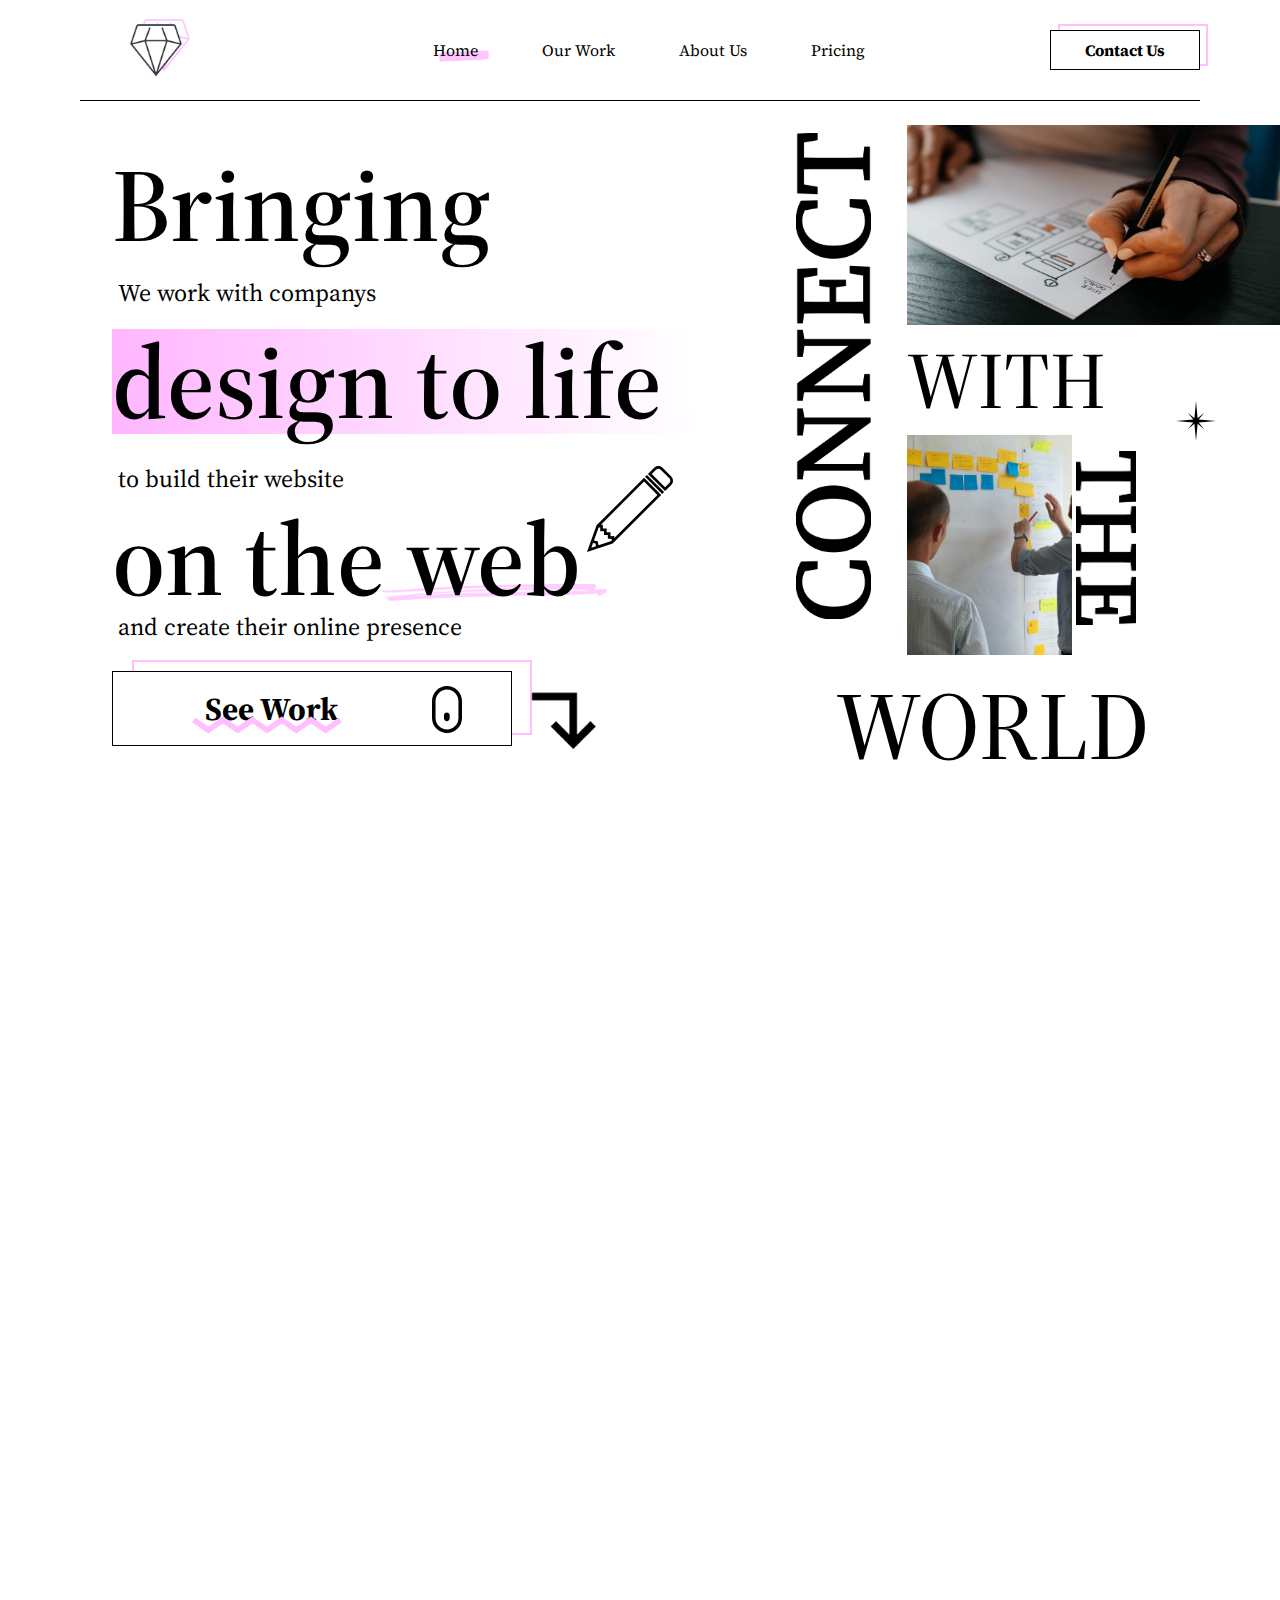
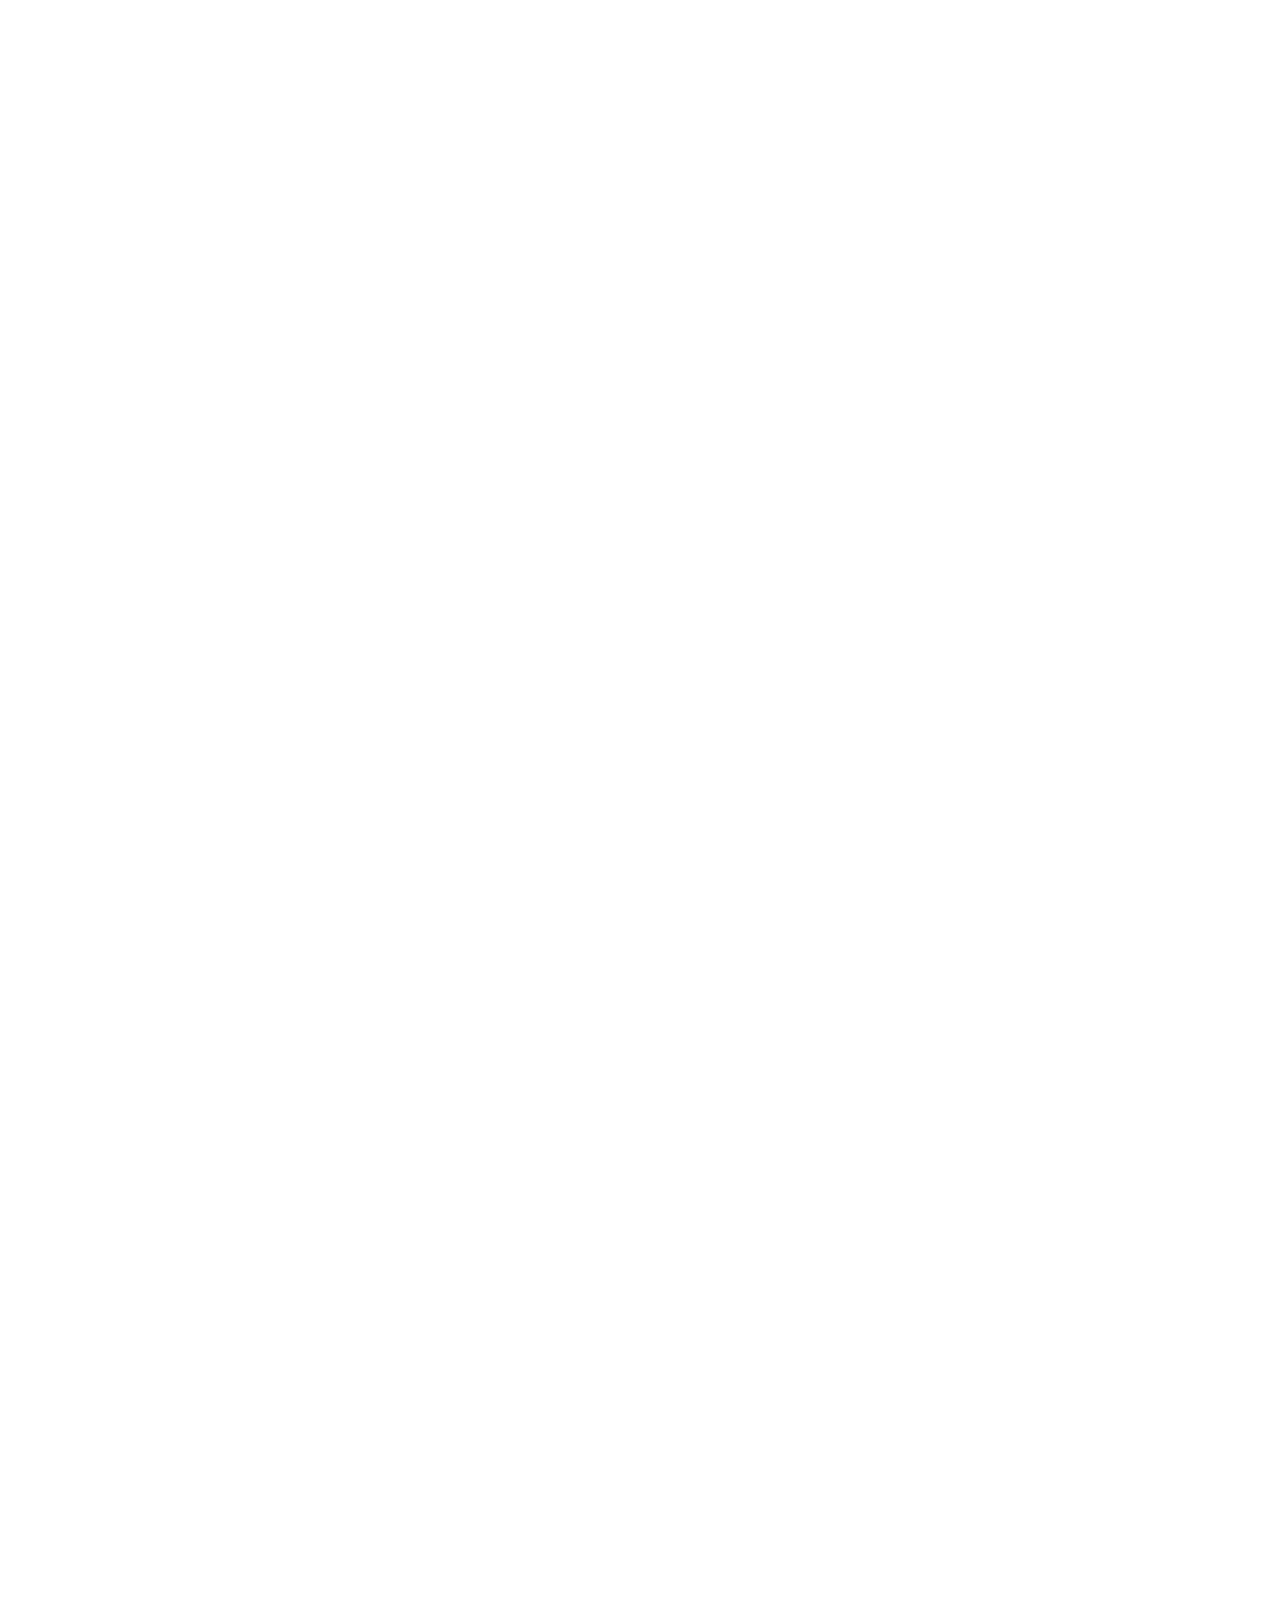
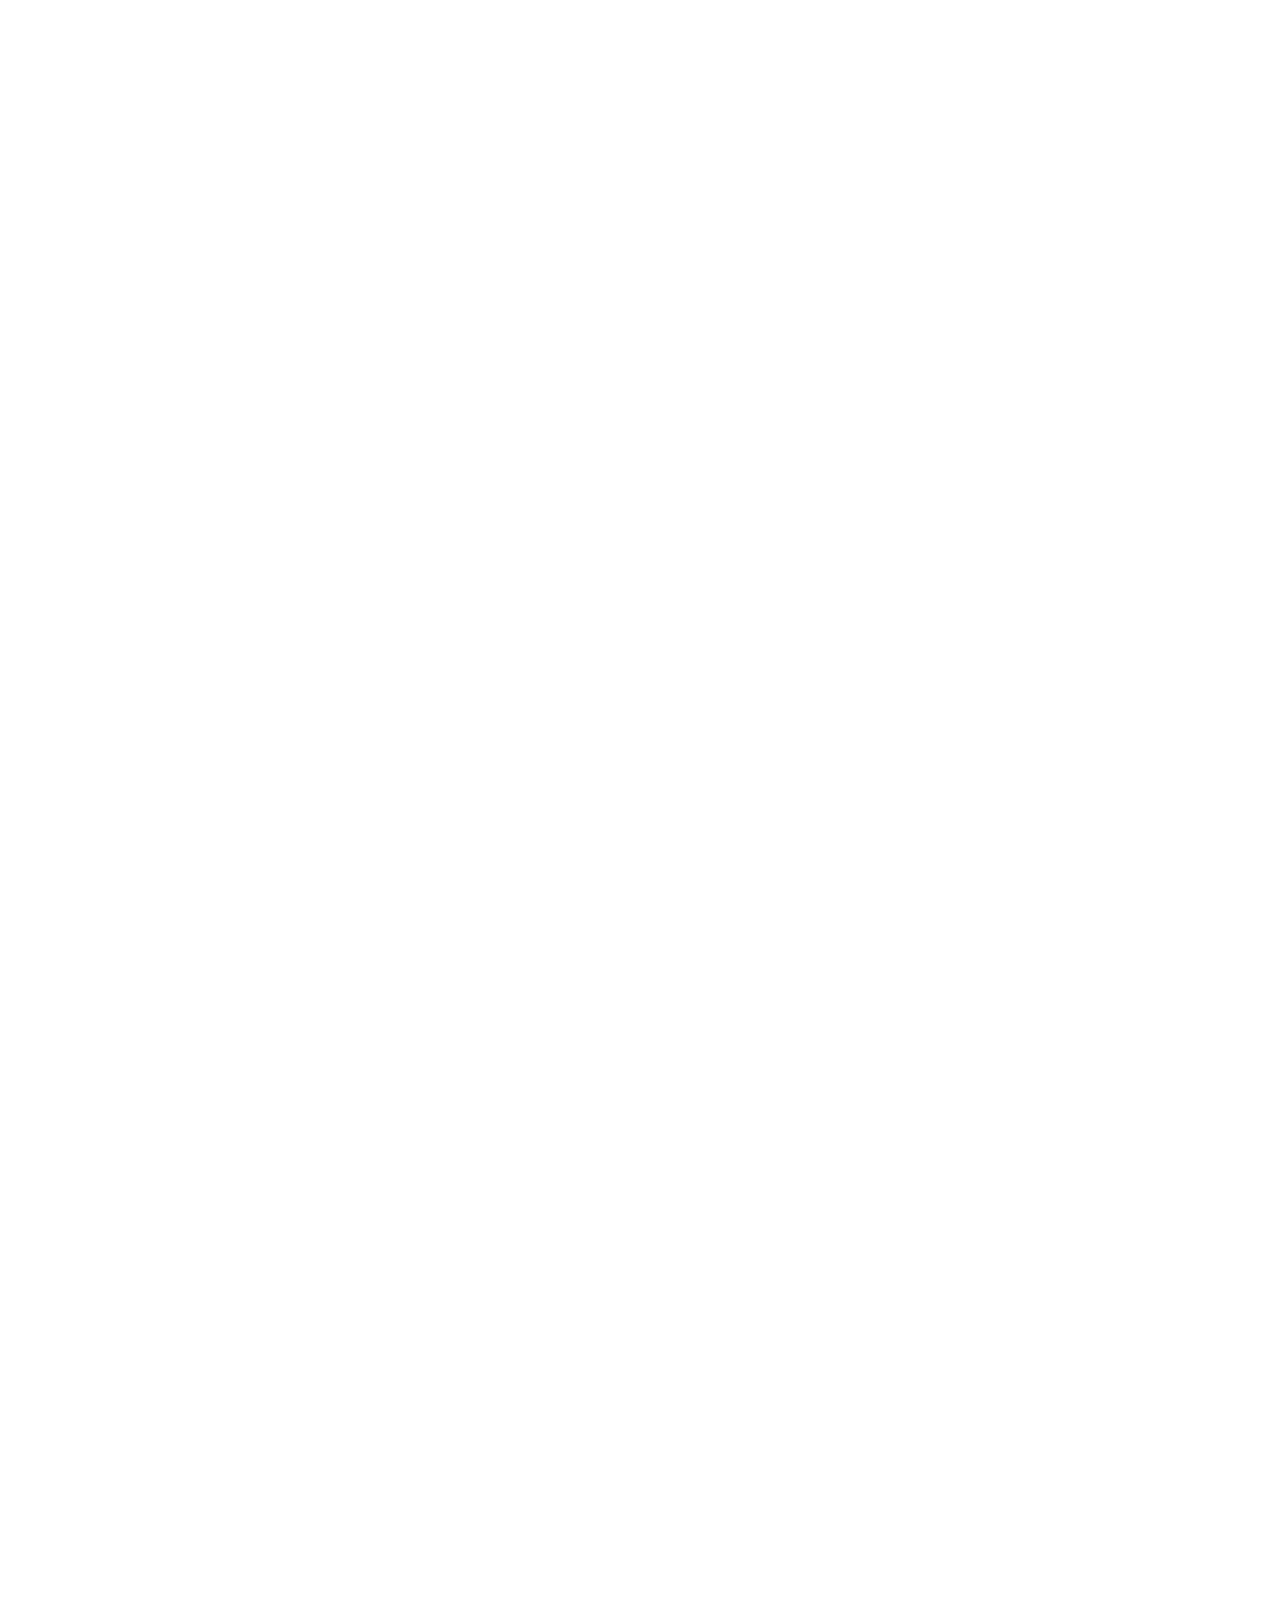
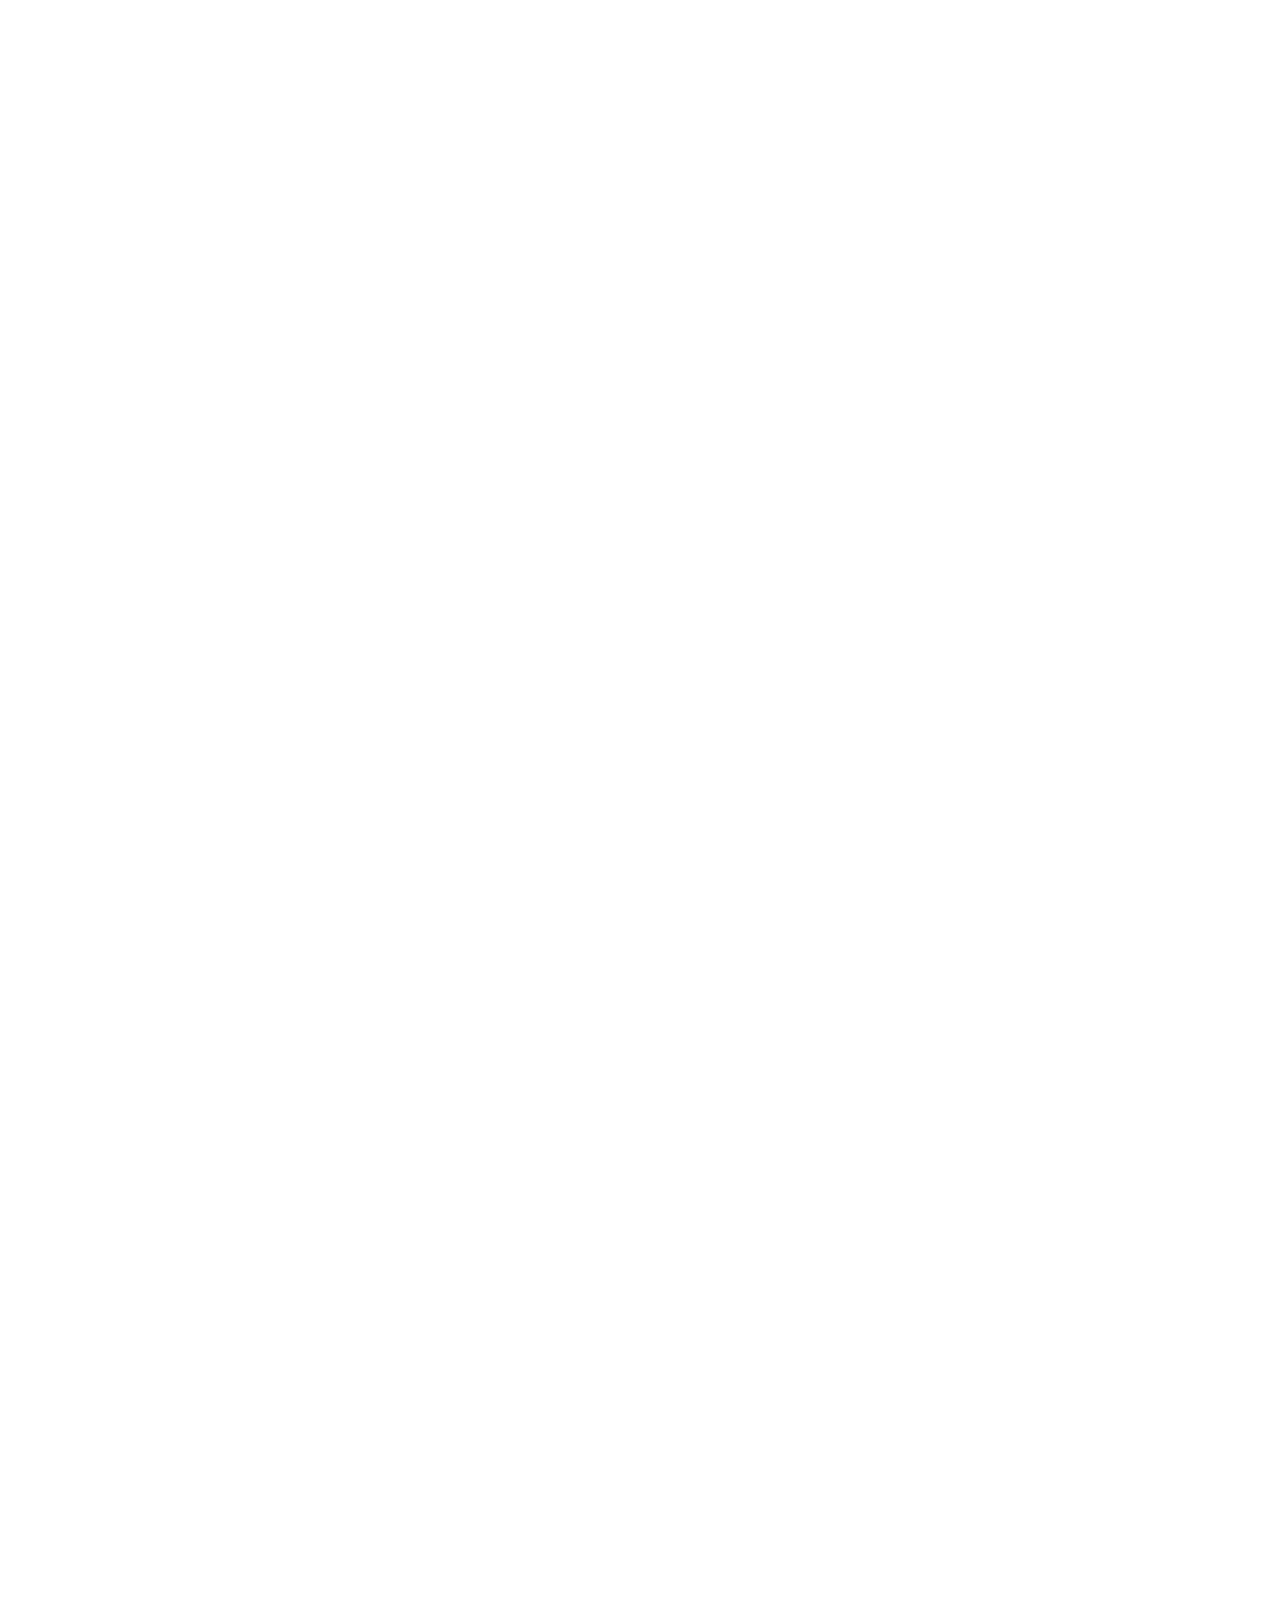
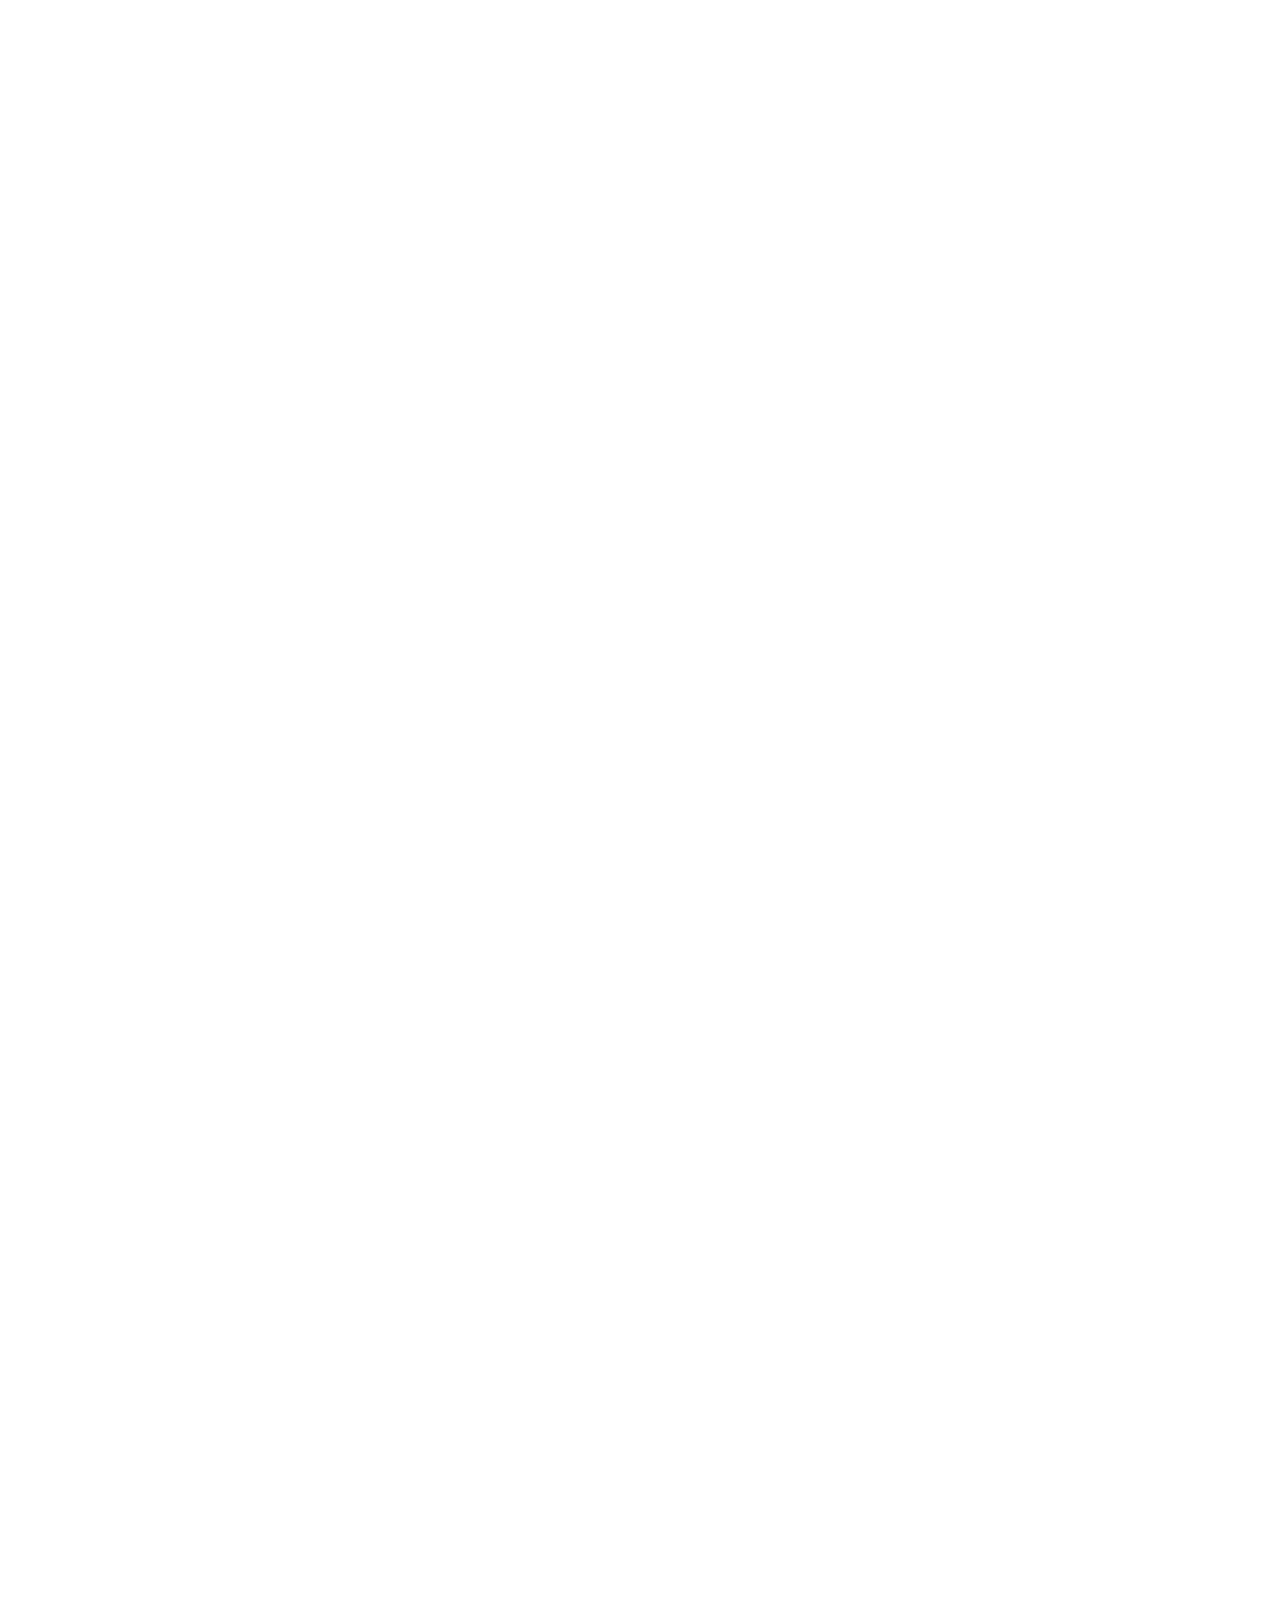
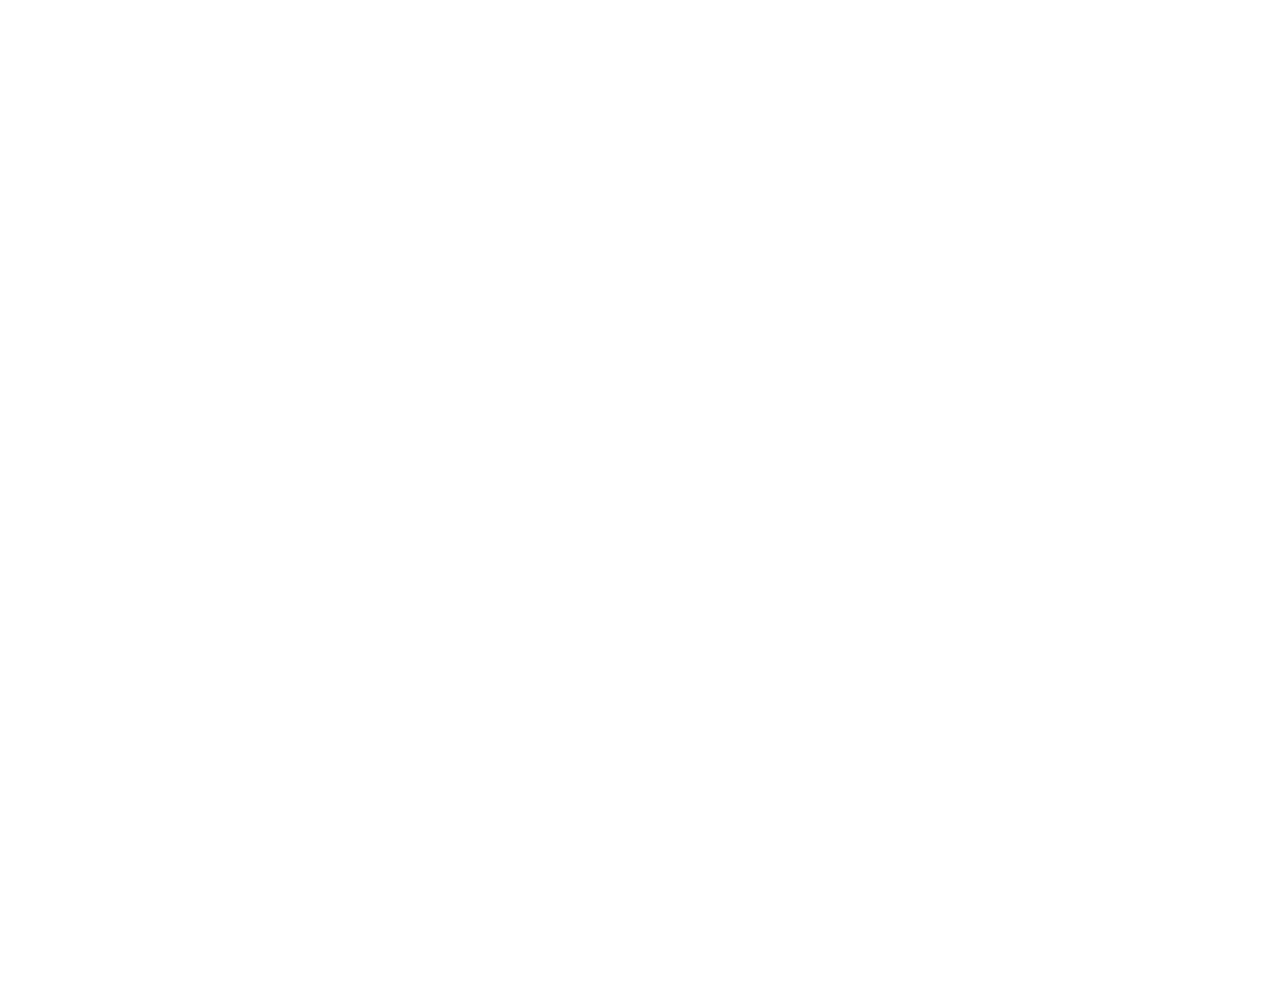
<file: index.html>
<!DOCTYPE html>
<html lang="en">
<head>
    <meta charset="UTF-8">
    <meta http-equiv="X-UA-Compatible" content="IE=edge">
    <meta name="viewport" content="width=device-width, initial-scale=1.0">
    <link rel="preconnect" href="https://fonts.googleapis.com">
    <link rel="preconnect" href="https://fonts.gstatic.com" crossorigin>
    <link href="https://fonts.googleapis.com/css2?family=Roboto+Mono:ital,wght@0,100;0,200;0,300;0,400;0,500;0,600;0,700;1,100;1,200;1,300;1,400;1,500;1,600;1,700&family=Source+Serif+Pro:ital,wght@0,200;0,300;0,400;0,600;0,700;0,900;1,200;1,300;1,400;1,600;1,700;1,900&display=swap" rel="stylesheet">
    <title>Design Portfolio</title>
    <link rel="stylesheet" href="style.css">
</head>
<body>
    <main>
        <header>
            <div class="logo-container">
                <img src="png/diamond.png" alt="our logo">
                <img aria-hidden="true" src="svg/diamond-border.svg" alt="none">
            </div>
            <nav>
                <ul>
                    <li>Home</li>
                    <li>Our Work</li>
                    <li>About Us</li>
                    <li>Pricing</li>
                </ul>
                <img src="png/home-nav-underline.png" alt="">
            </nav>
            <div class="header-button-container">
                <button class="header-button">Contact Us</button>
                <button aria-hidden="true" class="border-button-header">Contact Us</button>
            </div>
        </header>
        <section class="hero">
            <div class="left-side">
                <div class="title-container">
                    <h1>Bringing<br>
                        design to life<br>
                        on the web</h1>
                    <img id="web-underline" src="png/web-underline.png" alt="">
                    <img id="highlight" src="png/hero-highlight.png" alt="">
                    <img id="pencil" src="svg/pencil.svg" alt="">
                    <p>We work with companys</p>
                    <p>to build their website</p>
                    <p>and create their online presence</p>
                    
                    <img id="arrow" src="png/material-symbols_subdirectory-arrow-left.png" alt="">   
                    
                </div>
                <div class="hero-button-container">
                    <button><p>See Work</span></p>
                    <button>See Work</button>
                    <img id="scroll" src="svg/scroll.svg" alt="">
                    <img id="hero-button-underline"src="svg/hero-button-underline.svg" alt="">
                </div>
            </div>
            <div class="right-side">
                <div class="hero-image-container">
                    <div class="connect-container">
                        <img src="png/CONNECT.png" alt="connect">
                    </div>
                    <div class="first-image-container">
                        <img src="png/first-photo.png" alt="design being planned">
                        <div class="first-image-border"></div>
                    </div>
                    <div class="with-container">
                        <h3>WITH</h3>
                    </div>
                    <div class="second-image-container">
                        <img src="png/second-photo.png" alt="work being done on board">
                        <div class="second-image-border"></div>
                    </div>
                    <div class="the-container">
                        <img src="png/THE.png" alt="the">
                    </div>
                    <div class="world-container">
                        <h2>WORLD</h2>
                    </div>
                    <svg width="68" height="68" viewBox="0 0 68 68" fill="none" xmlns="http://www.w3.org/2000/svg">
                        <g clip-path="url(#clip0_227_731)">
                        <path d="M-1.48619e-06 34L29.3772 36.7239L20.087 47.913L31.2761 38.6228L34 68L36.7238 38.6227L47.913 47.913L38.6228 36.7239L68 34L38.6227 31.2762L47.913 20.087L36.7238 29.3773L34 -1.48619e-06L31.2761 29.3772L20.087 20.087L29.3773 31.2762L-1.48619e-06 34Z" fill="black"/>
                        </g>
                        <defs>
                        <clipPath id="clip0_227_731">
                        <rect width="68" height="68" fill="white" transform="translate(0 68) rotate(-90)"/>
                        </clipPath>
                        </defs>
                        </svg>
                        
                </div>
            </div>
        </section>
    </main>
</body>
</html>
</file>
<file: style.css>
:root {
    --pink: #FFBFFF;
}
*,
*::before,
*::after {
    margin:0;
    padding:0;
    box-sizing:border-box;
    font-family: 'Source Serif Pro', serif;
}
body {
    background-color:white;
    color:black;
    width:100vw;
    height:1000vh;
}
/*Safari button text reset
*************************/
button {
    color:black;
    border:none;
}
/************************/
main {
    width:100vw;
    height:1000vh;
}
/************************/
header {
    display:flex;
    border-bottom:1px solid black;
    align-items:center;
    justify-content: space-between;
    position:relative;
    width:calc(100vw - 10rem);
    margin-inline:5rem;
}
.logo-container img {
    width:75px;
    position:absolute;
    top:50%;
    left:45%;
    transform:translate(-50%, -50%) 
}
.logo-container {
    height:100px;
    width:15%;
    position:relative;
}
.logo-container img:nth-child(1) {
    z-index:1;
}
.logo-container img:nth-child(2) {
    top:45%;
    left:50%;
}




nav ul {
    display:flex;
    list-style: none;
    justify-content: space-evenly;
    align-items: center;
    width:100%;
}
nav {
    display:flex;
    justify-content: center;
    align-items: center;
    width:50%;
}




.header-button-container button:nth-child(1) {
    font-size:1rem;
    padding:0.5rem 2rem;
    background-color:white;
    border:1.5px solid black;
    font-weight:bold;
    width:150px;
}
.header-button-container button:nth-child(2) {
    font-size:1rem;
    padding:0.5rem 2rem;
    background-color:white;
    border:2px solid #FFBFFF;
    font-weight:bold;
    color:white;
    width:150px;
}
.header-button-container {
    position:relative;
}

.border-button-header {
    position:absolute;
    z-index:-1;
    top:-15%;
    right:-5%;
}

/************************/
.hero h1 {
    font-size:6.5rem;
    line-height:1.7;
    font-weight:600;
}
.hero button {
    padding:1.15rem 5rem;
    padding-right:10rem;
    font-size:2rem;
    font-weight:bold;
    width:400px;
    height:75px;
    background-color:white;
}
.left-side {
    display:flex;
    flex-direction: column;
    justify-content: flex-start;
    align-items: flex-start;
    padding-left:7rem;
    gap:2rem;
    padding-top:1rem;
    
}
.title-container {
    display:flex;
    align-items: flex-start;
    position:relative;
    
}
#highlight {
    width:600px;
    position:absolute;
    top:40%;
    z-index:-1;
}
#pencil {
    position:absolute;
    bottom:18%;
    right:-2%;
}

.hero {
    display:grid;
    grid-template-columns: 1.25fr 0.75fr;
    height:86vh;
}
.hero-button-container {
    position:relative;
    margin-top:-0.5rem;
}
.hero-button-container button:nth-child(1) {
    border:1.5px solid black;
}

.hero-button-container button:nth-child(2) {
    position:absolute;
    top:-15%;
    left:5%;
    border:2px solid var(--pink);
    color:white;
    z-index:-1;
    background-color:white;
}

/*****************************/
.first-image-container img {
    width:375px;
    height:200px;
}

.second-image-container img {
    width:165px;
}
.connect-container img {
    width:75px;
    margin-left:-20px;
}
.the-container img {
    width:60px;
}
.hero-image-container {
    width:27.75rem;
    height:86vh;
    display:grid;
    grid-template-columns:1fr 1fr 1fr 1fr;
    grid-template-rows:1fr 0.5fr 1fr 1fr;
}
.right-side {
    display:flex;
    justify-content: flex-end;
    align-items: flex-start;
}
.right-side h2 {
    font-size:7rem;

    font-weight:500;
}
.right-side h3 {
    font-size:5rem;
    font-weight:500;
}
.connect-container {
    grid-column:1 / 1;
    grid-row:1 / span 4;
    padding-right:1rem;
    transform:translateX(-1.25rem);
    margin-top:2rem;
}
.first-image-container {
    grid-column:2 / span 3;
    width:max-content;
    display:flex;
    justify-content: flex-end;
    align-items: center;
    padding-top:1.5rem;
}
.with-container {
    grid-column: 2 / span 1;
    grid-row:2 / span 1;
}
.second-image-container {
    grid-column:2 / span 0.75;
    grid-row:3 / span 1;
    width:max-content;
}
.the-container {
    grid-column:3 / span 1;
    grid-row:3 / span 1;
    margin-left:-30px;
    padding-top:1rem;
}
.world-container {
    grid-column: 1  / span 3;
    grid-row:4 / span 1;
    
}
.world-container h2 {
    font-size:6rem;
}



.title-container p:nth-of-type(1) {
    position:absolute;
    font-size:1.5rem;
    top:30%;
    left:1%;
}
.title-container p:nth-of-type(2) {
    position:absolute;
    font-size:1.5rem;
    top:65%;
    left:1%;
}
.title-container p:nth-of-type(3) {
    position:absolute;
    font-size:1.5rem;
    top:93%;
    left:1%;
}
svg {
    width:40px;
    position:absolute;
    right:5%;
    top:43%;
}
#web-underline {
    position:absolute;
    width:225px;
    right:10%;
    bottom:8%;
    z-index:-1;
}
nav img {
    width:50px;
    position:absolute;
    left:12.5%;
    top:50%;
    z-index:-1;
}
nav {
    position:relative;
}
#scroll {
    position:absolute;
    width:30px;
    top:20%;
    left:80%;
}
.hero-button-container button:nth-child(1) {
    position:relative;
    z-index:-3;
}
.hero-button-container button:nth-child(2) {
    z-index:-4;
}
.hero-button-container p {
    position:absolute;
    z-index:1;
    top:50%;
    left:40%;
    transform:translate(-50%, -50%)
}
#hero-button-underline {
    position:absolute;
    width:150px;
    left:20%;
    top:60%;
    z-index:-2;
}
#arrow {
    position:absolute;
    width:90px;
    bottom:-22%;
    right:10%;
}

@media (min-width:1443px) {
    .hero-image-container {
        transform:scale(1.2) translateY(4.5rem)
    }
    .left-side {
        padding-top:2rem;
    }
    .hero h1 {
        font-size:8rem;
    }
    #highlight {
        width:700px;
    }
    #web-underline {
        right:13%;
        width:250px;
    }
    #arrow {
       bottom:-17%;
       right:26%;
    }
    svg {
        top:30%;
        right:20%;
    }
    .logo-container {
        left:0%;
    }
    nav img {
        left:14.5%;
    }
}
</file>
